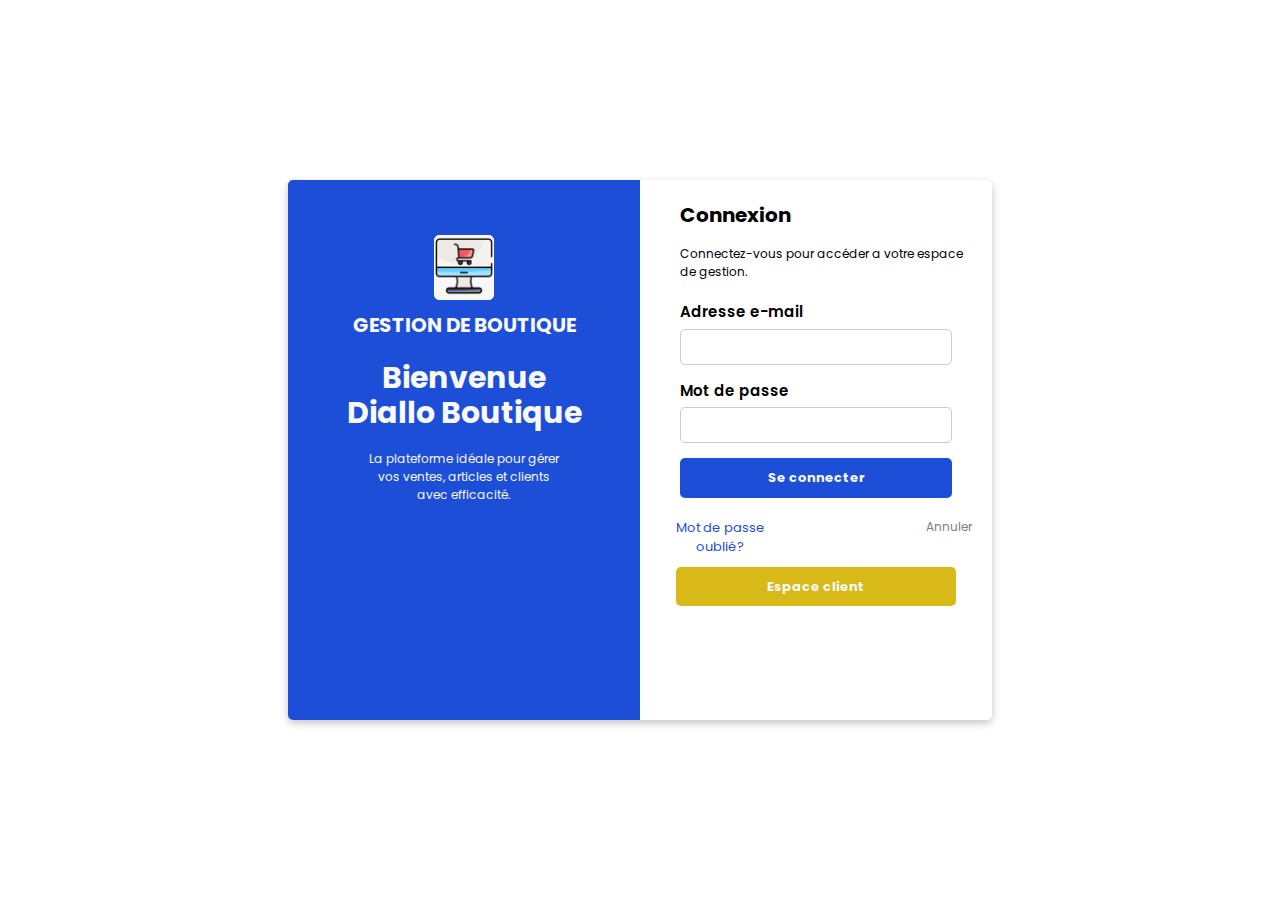
<file: index.html>
<!DOCTYPE html>
<html lang="en">
<head>
    <meta charset="UTF-8">
    <meta name="viewport" content="width=device-width, initial-scale=1.0">
    <title>Page de connexion</title>
    <link rel="stylesheet" href="styles.css">
    <link rel="stylesheet" href="https://cdnjs.cloudflare.com/ajax/libs/font-awesome/6.7.2/css/all.min.css" integrity="sha512-Evv84Mr4kqVGRNSgIGL/F/aIDqQb7xQ2vcrdIwxfjThSH8CSR7PBEakCr51Ck+w+/U6swU2Im1vVX0SVk9ABhg==" crossorigin="anonymous" referrerpolicy="no-referrer" />
</head>
<body>
    <section class="conexion">
        <div class="conexion-container">
            <div class="conect-left">
                <div class="market-img">
                    <img src="shopping-en-ligne.png" alt="Shop">
                </div>
                <div class="conect-title">
                    <h3>GESTION DE BOUTIQUE</h3>
                </div>
                <div class="greet">
                    <h1>Bienvenue Diallo Boutique</h1>
                    <p>La plateforme idéale pour gérer vos ventes, articles et clients avec efficacité.</p>
                </div>
            </div>
            <div class="conect-right">
                    <h2>Connexion</h2>
                    <p>Connectez-vous pour accéder a votre espace de gestion.</p>
                <div class="form-right">
                    <label for="email">Adresse e-mail</label>
                    <input type="email" id="email" name="email" required>
                    <label for="password">Mot de passe</label>
                    <input type="password" id="password" name="password" required>
                    <button type="submit"><a href="homepage.html">Se connecter</a></button>
                </div>
                
                <div class="forgot-password">
                    <a href="#">Mot de passe oublié?</a>
                    <p class="anul">Annuler</p>
                </div>
                <div class="clients">
                    <button>Espace client</button>
                </div>
            </div>
        </div>
    </section>
    
</body>
</html>
</file>
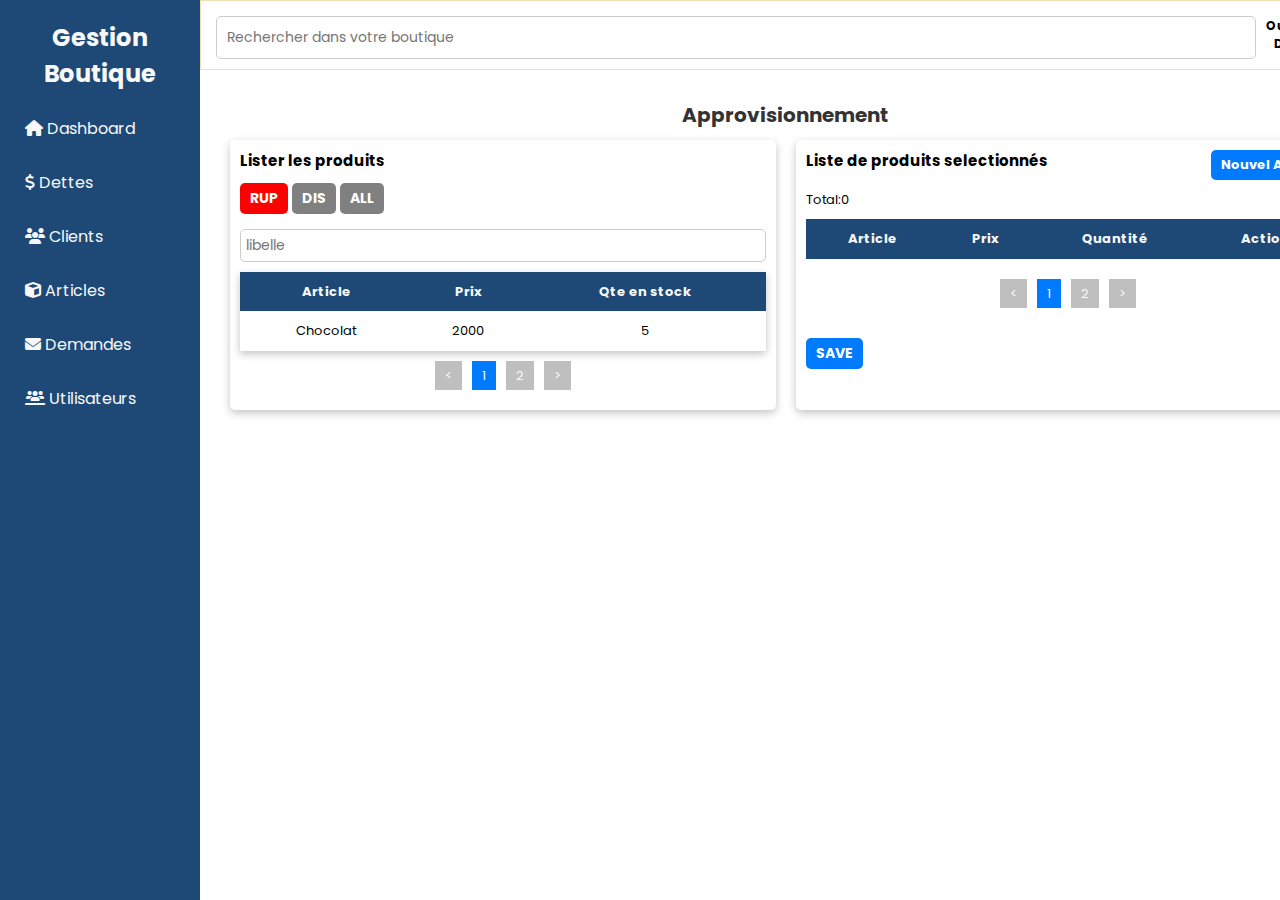
<file: articlespage.html>
<!DOCTYPE html>
<html lang="en">
<head>
    <meta charset="UTF-8">
    <meta name="viewport" content="width=device-width, initial-scale=1.0">
    <title>Page des aricles</title>
    <link rel="stylesheet" href="styles.css">
    <link rel="stylesheet" href="https://cdnjs.cloudflare.com/ajax/libs/font-awesome/6.7.2/css/all.min.css" integrity="sha512-Evv84Mr4kqVGRNSgIGL/F/aIDqQb7xQ2vcrdIwxfjThSH8CSR7PBEakCr51Ck+w+/U6swU2Im1vVX0SVk9ABhg==" crossorigin="anonymous" referrerpolicy="no-referrer" />
    <style>
        .modal-content1 {
    background: white;
    padding: 20px;
    border-radius: 8px;
    width: 350px;
    box-shadow: 0px 4px 10px rgba(0, 0, 0, 0.2);
    font-family: Arial, sans-serif;
}
.modal1{
    position: absolute;
    top: 50%;
    left: 50%;
    transform: translate(-50%, -50%);
}
#my-popover::backdrop{
    background: rgba(0, 0, 0, 0.7);
}

/* Titres */
h2 {
    text-align: center;
    margin-bottom: 20px;
    color: #333;
    font-size: 18px;
}

/* Champs du formulaire */
label {
    display: block;
    font-weight: bold;
    margin-top: 10px;
    color: #555;
    font-size: 14px;
}

input, select {
    width: 100%;
    padding: 10px;
    margin-top: 5px;
    border: 1px solid #ccc;
    border-radius: 5px;
    font-size: 14px;
    transition: border-color 0.3s ease-in-out, box-shadow 0.3s ease-in-out;
}

input:focus, select:focus {
    border-color: #007bff;
    box-shadow: 0 0 5px rgba(0, 123, 255, 0.5);
    outline: none;
}

/* Boutons */
.buttons {
    display: flex;
    justify-content: space-between;
    margin-top: 20px;
}

button {
    padding: 10px 15px;
    border: none;
    border-radius: 5px;
    cursor: pointer;
    font-size: 14px;
    font-weight: bold;
    transition: background 0.3s ease-in-out, transform 0.2s ease-in-out;
}

.cancel {
    background-color: #d9534f;
    color: white;
}

.cancel:hover {
    background-color: #c9302c;
    transform: scale(1.05);
}

.save {
    background-color: #007bff;
    color: white;
}

.save:hover {
    background-color: #0056b3;
    transform: scale(1.05);
}
    </style>
</head>
<body>
      <!-- --------------------Hero----------------------- -->
    <section class="hero">

        <!-- --------------------Header----------------------- -->
        <header class="header">
            <div class="search"><input type="search" placeholder="Rechercher dans votre boutique"></div>
            <h4 class="user-name">Ousseynou Diedhiou</h4>
            <div class="user">
                <img src="profil picture.jpg" alt="User">
            </div>
        </header>
        <!-- --------------------/Header----------------------- -->
    
        <!-- --------------------Sidebar----------------------- -->
        <aside class="sidebar">
            <div class="side-title">
                <h1>Gestion Boutique</h1>
            </div>
            <div class="side-nav">
                <ul>
                    <li><a href="homepage.html"><i class="fa-solid fa-house"></i> Dashboard</a></li>
                    <li><a href="dettespage.html"><i class="fa-solid fa-dollar-sign"></i> Dettes</a></li>
                    <li><a href="pageclients.html"><i class="fa-solid fa-users"></i> Clients</a></li>
                    <li><a href="articlespage.html"><i class="fa-solid fa-cube"></i> Articles</a></li>
                    <li><a href="#"><i class="fa-solid fa-envelope"></i> Demandes</a></li>
                    <li><a href="#"><i class="fa-solid fa-users-line"></i> Utilisateurs</a></li>
                </ul>
            </div>
        </aside>
        <!-- --------------------/Sidebar----------------------- -->

        <!-- --------------------Section Article----------------------- -->
         <div class="section-article">
            <h2>Approvisionnement</h2>
          <div class="article-container">
            <div class="product-list">
                <h3>Lister les produits</h3>
                <div class="btns">
                    <button class="red-btn">RUP</button>
                    <button class="gray-btn">DIS</button>
                    <button class="gray-btn">ALL</button>
                </div>
                <input type="text" placeholder="libelle">
                <div class="art-table">
                    <table>
                        <tr>
                            <th>Article</th>
                            <th>Prix</th>
                            <th>Qte en stock</th>
                        </tr>
                        <tr>
                            <td>Chocolat</td>
                            <td>2000</td>
                            <td>5</td>
                        </tr>
                    </table>
                    <div class="paginations1">
                        <a href="#" class="prev gray"><</a>
                        <a href="#" class="page">1</a>
                        <a href="#" class="gray">2</a>
                        <a href="#" class="next gray">></a>
                    </div>
                </div>
            </div>
            <div class="product">
                <div class="head">
                    <h3>Liste de produits selectionnés</h3>
                    <button popovertarget="my-popover" class="new blue-btn">Nouvel Article</button>
                </div>
                <div popover id="my-popover"  class="modal1">
                    <div class="modal-content1">
                        <h2>Ajouter un nouveau produit</h2>
                        <form>
                            <label for="libelle">Libellé</label>
                            <input type="text" id="libelle" name="libelle" placeholder="Libellé">
            
                            <label for="prix">Prix Unitaire</label>
                            <input type="number" id="prix" name="prix" placeholder="Prix Unitaire">
            
                            <label for="quantite">Quantité</label>
                            <input type="number" id="quantite" name="quantite" placeholder="Quantité">
            
                            <label for="prix_details">Prix Détails</label>
                            <input type="number" id="prix_details" name="prix_details" placeholder="Prix Détails">
            
                            <label for="categorie">Catégorie</label>
                            <select id="categorie" name="categorie">
                                <option value="alimentaire">Alimentaire</option>
                                <option value="electronique">Électronique</option>
                                <option value="vetements">Vêtements</option>
                                <option value="autres">Autres</option>
                            </select>
            
                            <div class="buttons">
                                <button type="button" class="cancel">Annuler</button>
                                <button type="submit" class="save">Enregistrer</button>
                            </div>
                        </form>
                    </div>
                </div>
                <p>Total:0</p>
                <div class="art-table2">
                    <table>
                        <tr>
                            <th>Article</th>
                            <th>Prix</th>
                            <th>Quantité</th>
                            <th>Action</th>
                        </tr>
                    </table>
                    <div class="paginations2">
                        <a href="#" class="prev gray"><</a>
                        <a href="#" class="page">1</a>
                        <a href="#" class="gray">2</a>
                        <a href="#" class="next gray">></a>
                    </div>
                    <button class="blue-btn save">SAVE</button>
                </div>
            </div>
          </div>
         </div>

        <!-- --------------------/Section Article----------------------- -->
    
    </section>    
        <!-- --------------------/Hero----------------------- -->
    
</body>
</html>
</file>
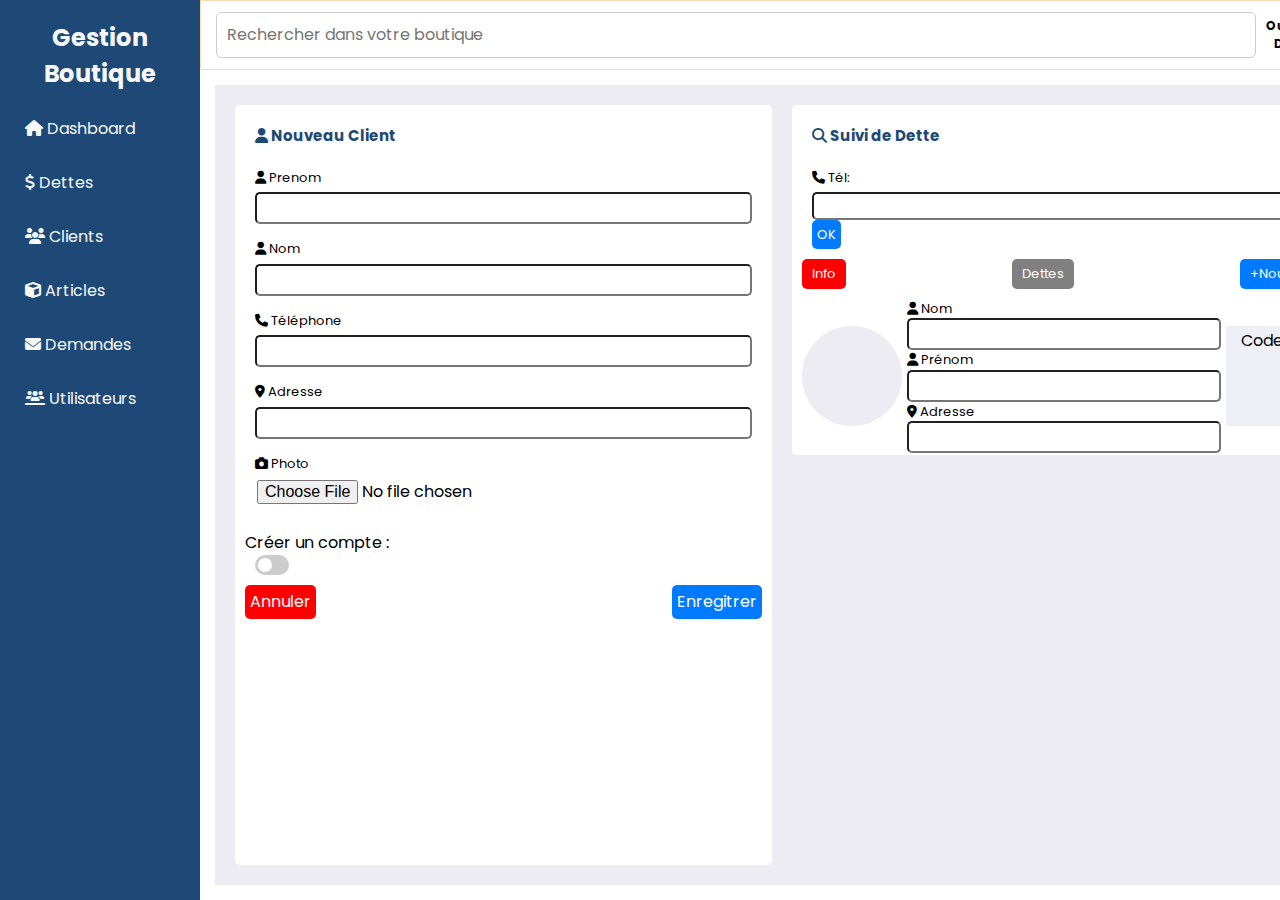
<file: dettespage.html>
<!DOCTYPE html>
<html lang="en">
<head>
    <meta charset="UTF-8">
    <meta name="viewport" content="width=device-width, initial-scale=1.0">
    <title>Page des dettes</title>
    <link rel="stylesheet" href="styles.css">
    <link rel="stylesheet" href="https://cdnjs.cloudflare.com/ajax/libs/font-awesome/6.7.2/css/all.min.css" integrity="sha512-Evv84Mr4kqVGRNSgIGL/F/aIDqQb7xQ2vcrdIwxfjThSH8CSR7PBEakCr51Ck+w+/U6swU2Im1vVX0SVk9ABhg==" crossorigin="anonymous" referrerpolicy="no-referrer" />
<style>
    /* Switch Button */
.switch-container {
    display: flex;
    align-items: center;
    margin-top: 10px;
}

#toggleAccount {
    display: none;
}

.switch {
    position: relative;
    display: inline-block;
    width: 34px;
    height: 20px;
    background-color: #ccc;
    border-radius: 20px;
    margin-left: 10px;
    cursor: pointer;
}

.switch:before {
    content: "";
    position: absolute;
    height: 14px;
    width: 14px;
    left: 3px;
    bottom: 3px;
    background-color: white;
    border-radius: 50%;
    transition: 0.4s;
}

input:checked + .switch {
    background-color: #007bff;
}

input:checked + .switch:before {
    transform: translateX(14px);
}

/* Champs cachés */
.account-fields {
    max-height: 0;
    overflow: hidden;
    opacity: 1;
    transition: max-height 0.4s ease-in-out, opacity 0.4s ease-in-out;
    display: flex;
    flex-direction: column;

    input{
    border-radius: 5px;
    padding: 3px;
    outline-color: #007bff;
    margin-bottom: 5px;
}
}

#toggleAccount:checked ~ .account-fields {
    max-height: 120px;
    opacity: 1;
}
.button-container button{
    border-radius: 5px;
    padding: 5px;

}

</style>
</head>
<body>
    <!-- --------------------Hero----------------------- -->
    <section class="hero">

        <!-- --------------------Header----------------------- -->
        <header class="header">
            <div class="search"><input type="search" placeholder="Rechercher dans votre boutique"></div>
            <h4 class="user-name">Ousseynou Diedhiou</h4>
            <div class="user">
                <img src="profil picture.jpg" alt="User">
            </div>
        </header>
        <!-- --------------------/Header----------------------- -->
    
        <!-- --------------------Sidebar----------------------- -->
        <aside class="sidebar">
            <div class="side-title">
                <h1>Gestion Boutique</h1>
            </div>
            <div class="side-nav">
                <ul>
                    <li><a href="homepage.html"><i class="fa-solid fa-house"></i> Dashboard</a></li>
                    <li><a href="dettespage.html"><i class="fa-solid fa-dollar-sign"></i> Dettes</a></li>
                    <li><a href="pageclients.html"><i class="fa-solid fa-users"></i> Clients</a></li>
                    <li><a href="articlespage.html"><i class="fa-solid fa-cube"></i> Articles</a></li>
                    <li><a href="#"><i class="fa-solid fa-envelope"></i> Demandes</a></li>
                    <li><a href="#"><i class="fa-solid fa-users-line"></i> Utilisateurs</a></li>
                </ul>
            </div>
        </aside>
        <!-- --------------------/Sidebar----------------------- -->

        <div class="dette-container">

            <div class="dette-form1">
                <h2><i class="fa-solid fa-user"></i> Nouveau Client</h2>
                <form action="#">
                    <label for="client"><i class="fa-solid fa-user"></i> Prenom</label>
                    <input type="text" id="client" name="client" required>
                    <label for="nom"><i class="fa-solid fa-user"></i> Nom</label>
                    <input type="text" id="nom" name="nom" required>
                    <label for="number"><i class="fa-solid fa-phone"></i> Téléphone</label>
                    <input type="tel" id="number" name="number" required>
                    <label for="adresse"><i class="fa-solid fa-location-dot"></i> Adresse</label>
                    <input type="text" id="adresse" name="adresse" required>
                    <label for="photo"><i class="fa-solid fa-camera"></i> Photo</label>
                    <input type="file" id="photo" name="photo" required>
                    
            
                    <!-- CHAMPS MASQUÉS -->
                </form>
                <!-- <div class="switch-container"> -->
                    
                    <label for="toggleAccount">Créer un compte :</label>
                    <input type="checkbox" id="toggleAccount">
                    <label for="toggleAccount" class="switch"></label>
                    
                <!-- </div> -->
                <div class="account-fields">
                    <label for="email"><i class="fa-solid fa-user"></i> Login</label>
                    <input type="email" id="email" placeholder="email@example.com">
        
                    <label for="password">Password</label>
                    <input type="password" id="password" placeholder="Mot de passe">
                </div>
        
                <div class="button-container"><button class="red-btn">Annuler</button>
                <button type="submit" class="blue-btn">Enregitrer</button></div>
            </div>
            <div class="dette-form2">
                <h2><i class="fa-solid fa-search"></i> Suivi de Dette</h2>
                <div class="tel">
                    <label for="tel"><i class="fa-solid fa-phone"></i> Tél:</label>
                    <input type="tel">
                    <button class="blue-btn">OK</button>
                </div>
                <div class="buttons">
                    <button class="red-btn">Info</button>
                    <button class="gray-btn">Dettes</button>
                    <button class="blue-btn">+Nouvelle</button>
                </div>
                <div class="formula">
                    <div class="circle"></div>
                    <form action="#">
                        <label for="nom"><i class="fa-solid fa-user"></i> Nom</label>
                        <input type="text" id="nom" name="nom" required>
                        <label for="prenom"><i class="fa-solid fa-user"></i> Prénom</label>
                        <input type="text" id="prenom" name="prenom" required>
                        <label for="adress"><i class="fa-solid fa-location-dot"></i> Adresse</label>
                        <input type="text" id="adress" name="adress" required>
                    </form>
                    <div class="square">Code QR</div>
                </div>
            </div>
        </div>

    </section>
        <!-- --------------------/Hero----------------------- -->
    
</body>
</html>
</file>
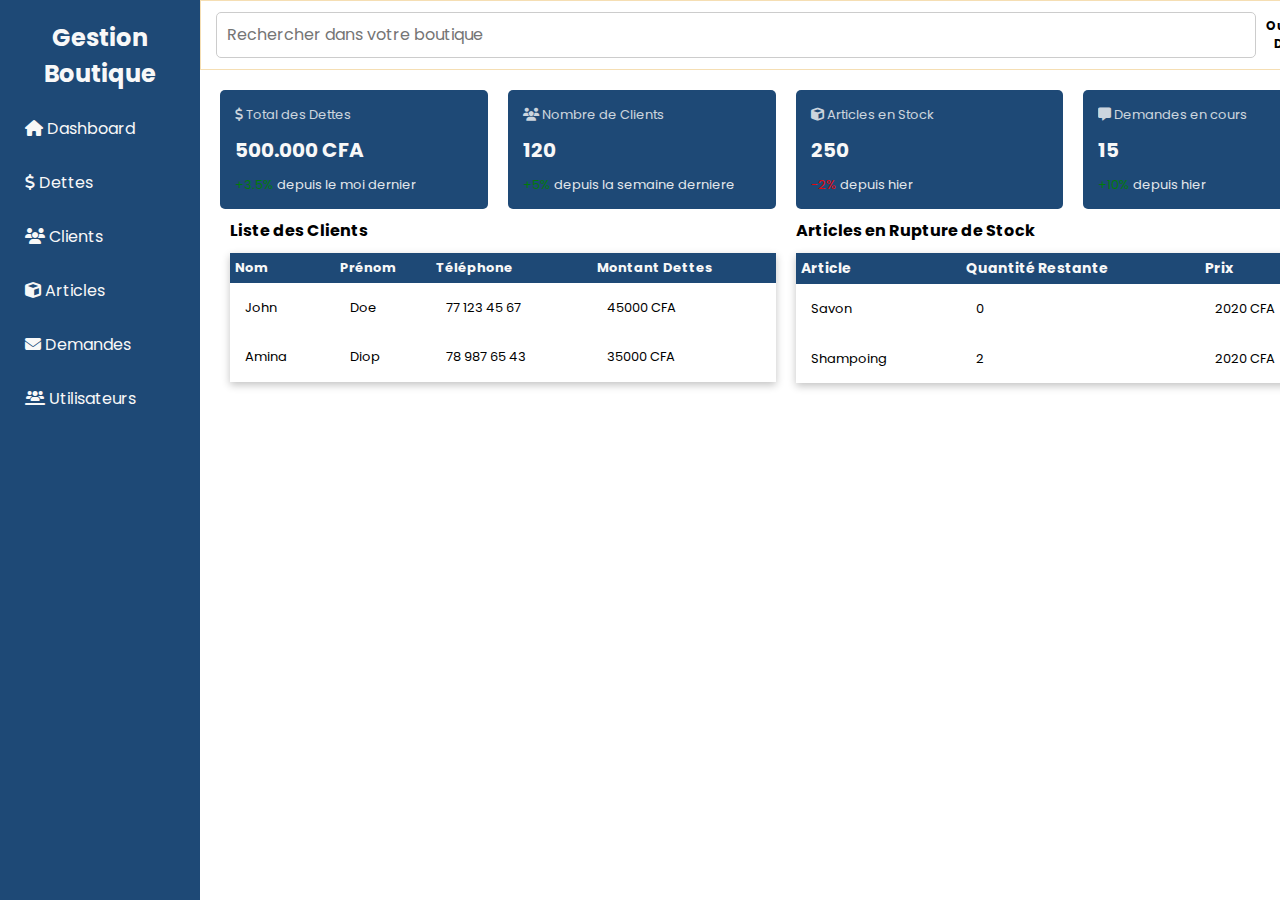
<file: homepage.html>
<!DOCTYPE html>
<html lang="en">
<head>
    <meta charset="UTF-8">
    <meta name="viewport" content="width=device-width, initial-scale=1.0">
    <title>Home</title>
    <link rel="stylesheet" href="styles.css">
    <link rel="stylesheet" href="https://cdnjs.cloudflare.com/ajax/libs/font-awesome/6.7.2/css/all.min.css" integrity="sha512-Evv84Mr4kqVGRNSgIGL/F/aIDqQb7xQ2vcrdIwxfjThSH8CSR7PBEakCr51Ck+w+/U6swU2Im1vVX0SVk9ABhg==" crossorigin="anonymous" referrerpolicy="no-referrer" />
</head>
<body>
    <!-- --------------------Hero----------------------- -->
    <section class="hero">
<input type="checkbox" id="check">
    <!-- --------------------Header----------------------- -->
    <header class="header">
        <div class="search"><input type="search" placeholder="Rechercher dans votre boutique"></div>
        <h4 class="user-name">Ousseynou Diedhiou</h4>
        <div class="user">
            <img src="profil picture.jpg" alt="User">
        </div>
    </header>
    <!-- --------------------/Header----------------------- -->

    <!-- --------------------Sidebar----------------------- -->
    
    <label for="check"><i class="fa-solid fa-bars" id="btn"></i> <i class="fa-solid fa-bars" id="cancel"></i></label>
    <aside class="sidebar">
        <div class="side-title">
            <h1>Gestion Boutique</h1>
        </div>
        <div class="side-nav">
            <ul>
                <li><a href="homepage.html"><i class="fa-solid fa-house"></i> Dashboard</a></li>
                <li><a href="dettespage.html"><i class="fa-solid fa-dollar-sign"></i> Dettes</a></li>
                <li><a href="pageclients.html"><i class="fa-solid fa-users"></i> Clients</a></li>
                <li><a href="articlespage.html"><i class="fa-solid fa-cube"></i> Articles</a></li>
                <li><a href="#"><i class="fa-solid fa-envelope"></i> Demandes</a></li>
                <li><a href="#"><i class="fa-solid fa-users-line"></i> Utilisateurs</a></li>
            </ul>
        </div>
    </aside>
    <!-- --------------------/Sidebar----------------------- -->

    <!-- --------------------Main----------------------- -->
    <main class="main">
        <div class="cartes">
            <div class="carte">
                <div class="part1">
                    <p><i class="fa-solid fa-dollar-sign"></i> Total des Dettes</p>
                </div>
                <div class="part2">
                    <h1>500.000 CFA</h1>
                </div>  
                <div class="part3">
                    <p><span class="green">+3.5%</span> depuis le moi dernier</p>
                </div>   
            </div>
            <div class="carte">
                <div class="part1">
                    <p><i class="fa-solid fa-users"></i> Nombre de Clients</p>
                </div>
                <div class="part2">
                    <h1>120</h1>
                </div>  
                <div class="part3">
                    <p><span class="green">+5%</span> depuis la semaine derniere</p>
                </div>   
            </div>
            <div class="carte">
                <div class="part1">
                    <p><i class="fa-solid fa-cube"></i> Articles en Stock</p>
                </div>
                <div class="part2">
                    <h1>250</h1>
                </div>  
                <div class="part3">
                    <p><span class="red">-2%</span> depuis hier</p>
                </div>   
            </div>
            <div class="carte">
                <div class="part1">
                    <p><i class="fa-solid fa-message"></i> Demandes en cours</p>
                </div>
                <div class="part2">
                    <h1>15</h1>
                </div>  
                <div class="part3">
                    <p><span class="green">+10%</span> depuis hier</p>
                </div>   
            </div>
        </div>
        <div class="tableau">
          <div class="table1">
            <h3>Liste des Clients</h3>
            <table>
                <thead>
                    <tr>
                        <th>Nom</th>
                        <th>Prénom</th>
                        <th>Téléphone</th>
                        <th>Montant Dettes</th>
                    </tr>
                </thead>
                <tbody>
                    <tr>
                        <td>John</td>
                        <td>Doe</td>
                        <td>77 123 45 67</td>
                        <td>45000 CFA</td>
                    </tr>
                    <tr>
                        <td>Amina</td>
                        <td>Diop</td>
                        <td>78 987 65 43</td>
                        <td>35000 CFA</td>
                    </tr>
                </tbody>
            </table>
         </div>
         <div class="table2">
            <h3>Articles en Rupture de Stock</h3>
            <table>
                <thead>
                    <tr>
                        <th>Article</th>
                        <th>Quantité Restante</th>
                        <th>Prix</th>
                    </tr>
                </thead>
                <tbody>
                    <tr>
                        <td>Savon</td>
                        <td>0</td>
                        <td>2020 CFA</td>
                    </tr>
                    <tr>
                        <td>Shampoing</td>
                        <td>2</td>
                        <td>2020 CFA</td>
                    </tr>
                </tbody>
            </table>
         </div>
        </div>
    
    </main>
    <!-- --------------------/Main----------------------- -->

</section>
    <!-- --------------------/Hero----------------------- -->
</body>
</html>
</file>
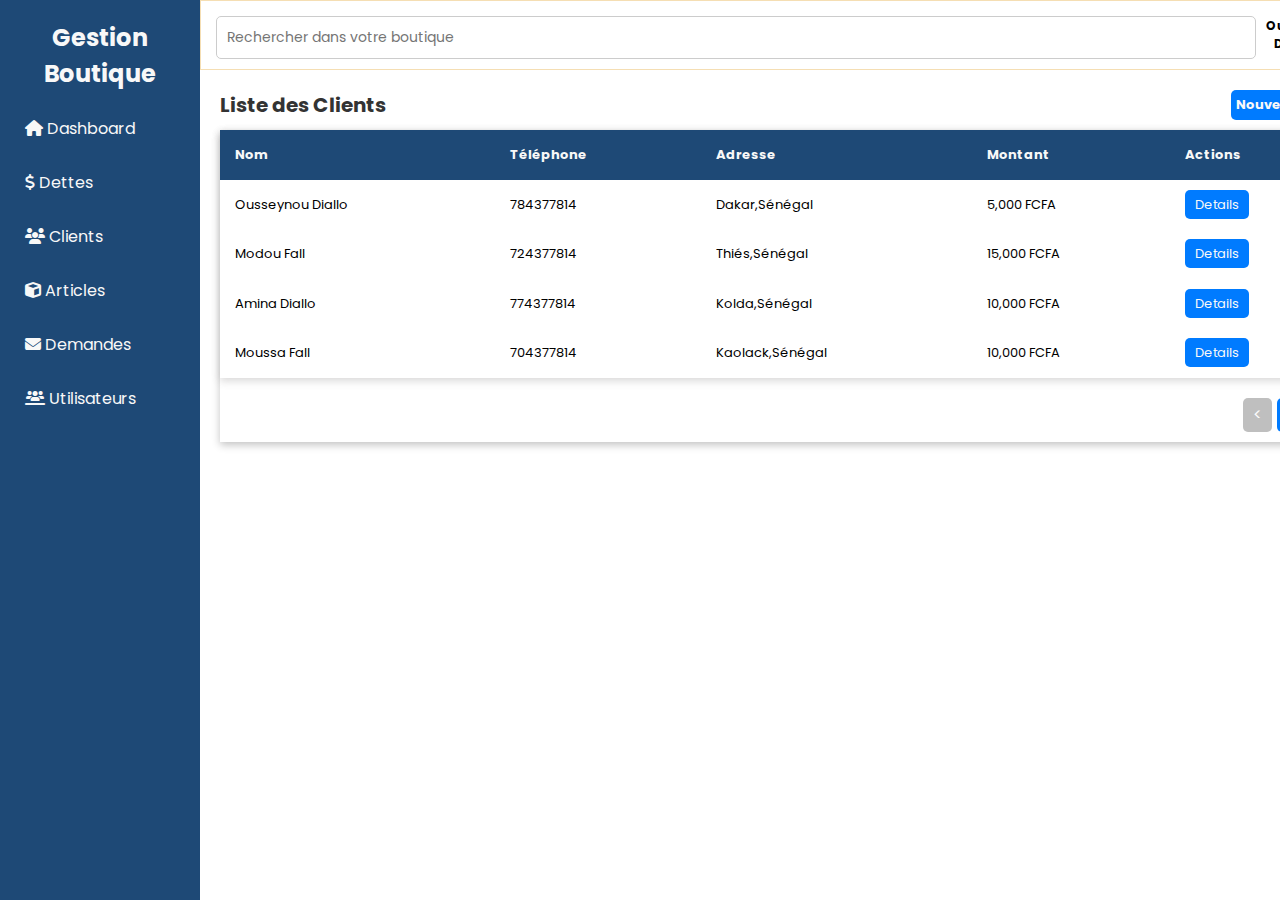
<file: pageclients.html>
<!DOCTYPE html>
<html lang="en">
<head>
    <meta charset="UTF-8">
    <meta name="viewport" content="width=device-width, initial-scale=1.0">
    <title>Page des Clients</title>
    <link rel="stylesheet" href="styles.css">
    <link rel="stylesheet" href="https://cdnjs.cloudflare.com/ajax/libs/font-awesome/6.7.2/css/all.min.css" integrity="sha512-Evv84Mr4kqVGRNSgIGL/F/aIDqQb7xQ2vcrdIwxfjThSH8CSR7PBEakCr51Ck+w+/U6swU2Im1vVX0SVk9ABhg==" crossorigin="anonymous" referrerpolicy="no-referrer" />
    <style>
        .modal {
    background: rgba(0, 0, 0, 0.5);
    padding: 20px;
    border-radius: 8px;
    position: absolute;
    left: 50%;
    top: 50%;
    transform: translate(-50%, -50%);
}
#the-2popover::backdrop{
    background: rgba(0, 0, 0, 0.5);
}

.modal-content {
    background: white;
    padding: 20px;
    border-radius: 8px;
    width: 350px;
    box-shadow: 0px 4px 10px rgba(0, 0, 0, 0.2);
}

h2 {
    text-align: center;
    margin-bottom: 20px;
    color: #333;
    font-size: 18px;
}

label {
    display: block;
    font-weight: bold;
    margin-top: 10px;
    color: #555;
    font-size: 14px;
}

input {
    width: 100%;
    padding: 10px;
    margin-top: 5px;
    border: 1px solid #ccc;
    border-radius: 5px;
    font-size: 14px;
}

.buttons {
    display: flex;
    justify-content: space-between;
    margin-top: 20px;
}

button {
    padding: 10px 15px;
    border: none;
    border-radius: 5px;
    cursor: pointer;
    font-size: 14px;
    font-weight: bold;
    transition: background 0.3s ease-in-out, transform 0.2s ease-in-out;
}

.cancel {
    background-color: #d9534f;
    color: white;
}

.cancel:hover {
    background-color: #c9302c;
    transform: scale(1.05);
}

.save {
    background-color: #007bff;
    color: white;
}

.save:hover {
    background-color: #0056b3;
    transform: scale(1.05);
}

/* Switch Button */
.switch-container {
    display: flex;
    align-items: center;
    margin-top: 10px;
}

.switch-container input {
    display: none;
}

.switch {
    position: relative;
    display: inline-block;
    width: 34px;
    height: 20px;
    background-color: #ccc;
    border-radius: 20px;
    margin-left: 10px;
    cursor: pointer;
}

.switch:before {
    content: "";
    position: absolute;
    height: 14px;
    width: 14px;
    left: 3px;
    bottom: 3px;
    background-color: white;
    border-radius: 50%;
    transition: 0.4s;
}

input:checked + .switch {
    background-color: #007bff;
}

input:checked + .switch:before {
    transform: translateX(14px);
}

/* Champs cachés */
.account-fields {
    max-height: 0;
    overflow: hidden;
    opacity: 1;
    transition: max-height 0.4s ease-in-out, opacity 0.4s ease-in-out;
}

#toggleAccount:checked ~ .account-fields {
    max-height: 100px;
    opacity: 1;
}
    </style>
</head>
<body>
     <!-- --------------------Hero----------------------- -->
    <section class="hero">

        <!-- --------------------Header----------------------- -->
        <header class="header">
            <div class="search"><input type="search" placeholder="Rechercher dans votre boutique"></div>
            <h4 class="user-name">Ousseynou Diedhiou</h4>
            <div class="user">
                <img src="profil picture.jpg" alt="User">
            </div>
        </header>
        <!-- --------------------/Header----------------------- -->
    
        <!-- --------------------Sidebar----------------------- -->
        <aside class="sidebar">
            <div class="side-title">
                <h1>Gestion Boutique</h1>
            </div>
            <div class="side-nav">
                <ul>
                    <li><a href="homepage.html"><i class="fa-solid fa-house"></i> Dashboard</a></li>
                    <li><a href="dettespage.html"><i class="fa-solid fa-dollar-sign"></i> Dettes</a></li>
                    <li><a href="pageclients.html"><i class="fa-solid fa-users"></i> Clients</a></li>
                    <li><a href="articlespage.html"><i class="fa-solid fa-cube"></i> Articles</a></li>
                    <li><a href="#"><i class="fa-solid fa-envelope"></i> Demandes</a></li>
                    <li><a href="#"><i class="fa-solid fa-users-line"></i> Utilisateurs</a></li>
                </ul>
            </div>
        </aside>
        <!-- --------------------/Sidebar----------------------- -->
    
        <!-- --------------------Clients Section----------------------- -->
        <div class="client-container">
            <div class="client-title">
                <h2>Liste des Clients</h2>
                <button class="add-client" popovertarget="the-2popover">Nouveau Client</button>
            </div>
             <div popover id="the-2popover" class="modal">
                <div class="modal-content">
                    <h2>🧑‍💼 Nouveau Client</h2>
            
                    <label for="prenom">Prénom</label>
                    <input type="text" id="prenom" placeholder="Prénom">
            
                    <label for="nom">Nom</label>
                    <input type="text" id="nom" placeholder="Nom">
            
                    <label for="telephone">Téléphone</label>
                    <input type="text" id="telephone" placeholder="Téléphone">
            
                    <label for="adresse">Adresse</label>
                    <input type="text" id="adresse" placeholder="Adresse">
            
                    <label for="photo">Photo</label>
                    <input type="file" id="photo">
            
                    <!-- SWITCH BUTTON -->
                    <div class="switch-container">
                        <label for="toggleAccount">Créer un compte :</label>
                        <input type="checkbox" id="toggleAccount">
                        <label for="toggleAccount" class="switch"></label>
                    </div>
            
                    <!-- CHAMPS MASQUÉS -->
                    <div class="account-fields">
                        <label for="email">Login (Email)</label>
                        <input type="email" id="email" placeholder="email@example.com">
            
                        <label for="password">Password</label>
                        <input type="password" id="password" placeholder="Mot de passe">
                    </div>
            
                    <div class="buttons">
                        <button class="cancel">Annuler</button>
                        <button class="save">Enregistrer</button>
                    </div>
                </div>
            </div>
            <div class="client-table">
                <table>
                    <thead>
                        <tr>
                            <th>Nom</th>
                            <th>Téléphone</th>
                            <th>Adresse</th>
                            <th>Montant</th>
                            <th>Actions</th>
                        </tr>
                    </thead>
                    <tbody>
                        <tr>
                            <td>Ousseynou Diallo</td>
                            <td>784377814</td>
                            <td>Dakar,Sénégal</td>
                            <td>5,000 FCFA</td>
                            <td><a href="#" class="table-btn">Details</a></td>
                        </tr>
                        <tr>
                            <td>Modou Fall</td>
                            <td>724377814</td>
                            <td>Thiés,Sénégal</td>
                            <td>15,000 FCFA</td>
                            <td><a href="#" class="table-btn">Details</a></td>
                        </tr>
                        <tr>
                            <td>Amina Diallo</td>
                            <td>774377814</td>
                            <td>Kolda,Sénégal</td>
                            <td>10,000 FCFA</td>
                            <td><a href="#" class="table-btn">Details</a></td>
                        </tr>
                        <tr>
                            <td>Moussa Fall</td>
                            <td>704377814</td>
                            <td>Kaolack,Sénégal</td>
                            <td>10,000 FCFA</td>
                            <td><a href="#" class="table-btn">Details</a></td>
                        </tr>
                    </tbody>
                </table>
                <div class="pagination">
                    <a href="#" class="prev gray"><</a>
                    <a href="#" class="page">1</a>
                    <a href="#" class="next gray">></a>
                </div>
            </div>
        </div>
    </section>
    <!-- --------------------/Hero----------------------- -->
</body>
</html>
</file>
<file: styles.css>
@import url('https://fonts.googleapis.com/css2?family=Inter+Tight:ital,wght@0,100..900;1,100..900&family=Poppins:ital,wght@0,100;0,200;0,300;0,400;0,500;0,600;0,700;0,800;0,900;1,100;1,200;1,300;1,400;1,500;1,600;1,700;1,800;1,900&display=swap');

/* 1. Use a more-intuitive box-sizing model */
*, *::before, *::after {
    box-sizing: border-box;
  }
  
  /* 2. Remove default margin */
  * {
    margin: 0;
  }
  
  body {
    /* 3. Add accessible line-height */
    line-height: 1.5;
    /* 4. Improve text rendering */
    -webkit-font-smoothing: antialiased;
    font-family: "Poppins", sans-serif;
  }
  
  /* 5. Improve media defaults */
  img, picture, video, canvas, svg {
    display: block;
    max-width: 100%;
  }
  
  /* 6. Inherit fonts for form controls */
  input, button, textarea, select {
    font: inherit;
  }
  
  /* 7. Avoid text overflows */
  p, h1, h2, h3, h4, h5, h6 {
    overflow-wrap: break-word;
  }
  
  /* 8. Improve line wrapping */
  p {
    text-wrap: pretty;
  }
  h1, h2, h3, h4, h5, h6 {
    text-wrap: balance;
  }
  
  /*
    9. Create a root stacking context
  */
  #root, #__next {
    isolation: isolate;
  }

  :root {
    --primary-color:#1d4ed8 ;
    --secondary-color: #D9B918;
    --text-color: #F8F8F8;
    --text-color2: black;
    --background-color: #FFFFF;
}

/* ---------------------------------- Connect section ------------------------------- */
.conexion{
    display: flex;
    justify-content: center;
    align-items: center;
    background-color: var(--background-color);
    height: 100vh;
}
.conexion-container{
    display: flex;
    justify-content: center;
    align-items: center;
    text-align: center;
    height: 60%;
    width: 55%;
    box-shadow: rgba(0, 0, 0, 0.24) 0px 3px 8px;
    transition: all 0.5s ease;
    overflow: hidden;
    border-radius: 5px;
  }

.conect-left{
    display: flex;
    flex-direction: column;
    align-items: center;
    background-color: var(--primary-color);
    width: 50%;
    height: 100%;
    padding: 55px;
    transition: all 0.5s ease;
}
.market-img{
    width: 60px;
    height: 65px;
    border: 1px solid white;
    background-color: #F8F8F8;
    border-radius: 5px;
    margin-bottom: 10px;
}

.conect-left img{
    width: 60px;
    height: 60px;
    object-fit: cover;
    transition: all 0.5s ease;
}

.conect-left .conect-title h3{
    color: var(--text-color);
    font-size: 20px;
    font-weight: bold;
    margin-bottom: 20px;
}

.conect-left .greet h1{
    color: var(--text-color);
    font-size: 30px;
    font-weight: 700;
    margin-bottom: 20px;
    line-height: 35px;
}

.conect-left .greet p{
    color: var(--text-color);
    font-size: 12px;
    /* font-weight: 400; */
    margin-bottom: 20px;
}

.conect-right{
    display: flex;
    flex-direction: column;
    width: 50%;
    height: 100%;
    padding: 20px;
    transition: all 0.5s ease;
    /* background-color: #D9B918; */
}

.conect-right h2, .conect-right p{
  text-align: left;
  margin-left: 20px;
}

.conect-right h2{
  font-size: 20px;
    font-weight: 700;
    margin-bottom: 15px;
}
.conect-right p{
  font-size: 12px;
}

.form-right{
    display: flex;
    flex-direction: column;
    padding: 20px;
    transition: all 0.5s ease;
}

.form-right label{
    font-size: 15px;
    font-weight: 600;
    margin-bottom: 5px;
    display: block;
    text-align: left;
}
.form-right input{
    width: 100%;
    border-radius: 5px;
    border: 1px solid #ccc;
    margin-bottom: 15px;
    padding: 5px;
    transition: all 0.5s ease;
    outline-color: #0645f3;
}

.form-right button{
    background-color: var(--primary-color);
    border: none;
    border-radius: 5px;
    padding: 10px;
    font-size: 13px;
    font-weight: bold;
    cursor: pointer;
    transition: all 0.5s ease;

    a{
      text-decoration: none;
      color: var(--text-color);
    }
}

.form-right button:hover{
    background-color: #0645f3;
}

.forgot-password{
 display: flex;
 justify-content: space-evenly;
 gap: 125px;
 font-size: 13px;
 transition: all 0.5s ease;
 margin-bottom: 10px;
}
.forgot-password a{
  text-decoration: none;
  color: var(--primary-color);
}

.forgot-password p{
  color: gray;
}

.clients button{
  width: 90%;
  background-color: var(--secondary-color);
    color: var(--text-color);
    border: none;
    border-radius: 5px;
    padding: 10px;
    font-size: 13px;
    font-weight: bold;
    cursor: pointer;
    transition: all 0.5s ease;
}

/* ---------------------------------- HOMEPAGE section ------------------------------- */
.hero{
  min-height: 100vh;
  display: grid;
  grid-template-columns: 200px 1fr;
  grid-template-rows: 70px 1fr;
  grid-template-areas: 
    "sidebar header"
    "sidebar main";
  background-color: var(--background-color);
}

/* ---------------------------------- Sidebar section ------------------------------- */
.sidebar{
  grid-area: sidebar;
  background-color: #1E4976;
  color: var(--text-color);
  padding: 20px;
  display: flex;
  flex-direction: column;
  gap: 10px;
  height: 100%;
}

.sidebar h1{
  font-size: 24px;
  font-weight: bold;
  text-align: center;
  margin-bottom: 10px;
}

.side-nav ul{
  list-style-type: none;
  padding: 0;
  margin: 0;
}

.side-nav ul li{
  margin-bottom: 20px;
  padding: 5px;
  transition: all 0.5s ease;
}

.side-nav ul li:hover{
  background-color: black;
  border-radius: 5px;
}

.side-nav ul li a{
  text-decoration: none;
  color: var(--text-color);
  transition: all 0.5s ease;
}

.side-nav ul li a:hover{
  padding-left: 5px;
}

/* ---------------------------------- Header section ------------------------------- */
.header{
  width: 100%;
  height: auto;
  grid-area: header;
  /* background-color: red; */
  color: var(--text-color);
  padding: 15px;
  display: flex;
  justify-content: space-between;
  align-items: center;
  border: 1px solid wheat;
}

.header .search input{
  width: 1040px;
  border-radius: 5px;
  border: 1px solid #ccc;
  padding: 10px;
  transition: all 0.5s ease;
  outline-color: #0645f3;
}

.header h4{
  font-size: 12px;
  padding: 10px;
  color: var(--text-color2);
  text-align: center;
}

.user img{
  width: 50px;
  height: 50px;
  object-fit: cover;
  border-radius: 50%;
  transition: all 0.5s ease;
  cursor: pointer;
  border: 1px solid black;
  transition: all 0.5s ease;
}

/* ---------------------------------- Main section ------------------------------- */

.main{
  grid-area: main;
  background-color: var(--background-color);
  /* color: var(--text-color); */
  padding: 20px;
  display: flex;
  flex-direction: column;
  width: 100%;
  height: auto;
}

.cartes{
  display: flex;
  justify-content: center;
  align-items: center;
  gap: 20px;
  transition: all 0.5s ease;
}

.carte{
  background-color: #1E4976;
  width: 300%;
  height: auto;
  padding: 15px;
  border-radius: 5px;

  .part1 p{
    color: var(--text-color);
    font-size: 13px;
    margin-bottom: 10px;
    transition: all 0.5s ease;
    opacity: 0.8;
  }
  .part2 h1{
    color: var(--text-color);
    font-size: 20px;
    font-weight: bold;
    margin-bottom: 10px;
    transition: all 0.5s ease;
  }
  .part3 p{
    color: var(--text-color);
    font-size: 13px;
    transition: all 0.5s ease;
    opacity: 0.9;

  }
}
.green{
  color: green;
}
.red{
  color: red;
}

/* -----------------------------------Homepage Dashboard Section -------------------------------------- */
.tableau{
  display: flex;
  /* justify-content: space-between; */
}
.tableau table th{
  background-color: #1E4976;
  color: var(--text-color);
  font-size: 14px;
  
}
.tableau table{
  border-collapse: collapse;
  box-shadow: rgba(0, 0, 0, 0.24) 0px 3px 8px;
}
.table1{
  width: 50%;
  padding: 10px;
  transition: all 0.5s ease;
}
.tableau .table1 table{
  width: 100%;
  padding: 10px;
  transition: all 0.5s ease;
}

.tableau .table1 table th, td{
  padding: 5px;
  text-align: left;
  font-size: 13px;
}
.table2{
  width: 50%;
  padding: 10px;
  transition: all 0.5s ease;
}
.tableau .table2 table{
  width: 100%;
  padding: 10px;
  transition: all 0.5s ease;
}

.tableau .table2 table th, td{
  padding: 5px;
  text-align: left;
  transition: all 0.5s ease;
}
.table1 h3, .table2 h3{
  font-size: 16px;
  margin-bottom: 10px;
}

/* ------------------------------------ Client Page --------------------------------- */
.client-container{
  padding: 20px;
}

.client-container h2{
  font-size: 20px;
  display: inline-block;
  margin-bottom: 10px;
}
.client-container .add-client{
  float: right;
  display: inline-block;
  text-decoration: none;
  color: var(--text-color);
  background-color: #007BFF;
  padding: 5px;
  border-radius: 5px;
  transition: all 0.5s ease;
  cursor: pointer;
  margin-bottom: 10px;
  font-size: 13px;
}

.client-container table{
  border-collapse: collapse;
  box-shadow: rgba(96, 92, 92, 0.24) 0px 3px 8px;
  width: 100%;
  transition: all 0.5s ease;
}

.client-container table th, td{
  padding: 15px;
  font-size: 13px;
}
.client-container table th{
  background-color: #1E4976;
  color: var(--text-color);
  font-size: 13px;
  text-align: left;
}
.client-table{
  box-shadow: rgba(0, 0, 0, 0.24) 0px 3px 8px;
}

.client-table .table-btn{
  text-decoration: none;
  color: var(--text-color);
  background-color: #007BFF;
  padding: 5px 10px;
  border-radius: 5px;
  transition: all 0.5s ease;
  cursor: pointer;
}

.client-table .pagination{
  display: flex;
  justify-content: right;
  margin-top: 10px;
  padding: 10px;
}

.client-table .pagination a{
  margin-right: 5px;
  padding: 5px 10px;
  border-radius: 5px;
  transition: all 0.5s ease;
  cursor: pointer;
  color: var(--text-color);
  text-decoration: none;
}

.page{
  background-color: #007BFF;
}

.gray{
  background-color: gray;
  opacity: 0.5;
}

/* ----------------------------------------- Page des dettes --------------------------------------- */
.dette-container{
  padding: 20px;
  display: flex;
  background-color: rgb(236, 236, 242);
  /* height: 80%; */
  margin: 15px 15px;
  gap: 20px;
}

.dette-form1{
  display: flex;
  flex-direction: column;
  width: 50%;
  padding: 10px;
  background-color: white;
  border-radius: 5px;

  h2{
    font-size: 15px;
    padding: 10px;
    color: #1E4976;
  }

  form{
    display: flex;
    flex-direction: column;
    width: 100%;
    padding: 10px;

    input{
      padding: 2px;
      margin-bottom: 15px;
      border-radius: 5px;
      transition: all 0.5s ease;
      outline-color: #0645f3;
    }

    label{
      margin-bottom: 5px;
      font-size: 13px;
    }

    button{
      padding: 5px 10px;
      border-radius: 5px;
      border: none;
      cursor: pointer;
      transition: all 0.5s ease;
      width: 100px;
    }
  }
}

.button-container {
  display: flex;
  justify-content: space-between;
  margin-top: 10px;
}

.red-btn{
  background-color: red;
  color: white;
  border: none;
}

.blue-btn{
  background-color: #007BFF;
  color: white;
  border: none;
}

.gray-btn{
  background-color: gray;
  color: white;
  border: none;
}

.dette-form2{
  display: flex;
  flex-direction: column;
  width: 50%;
  padding: 10px;
  background-color: white;
  border-radius: 5px;
  height: 350px;

  h2{
    font-size: 15px;
    padding: 10px;
    color: #1E4976;
  }

  form{
    display: flex;
    flex-direction: column;
  }
}

.tel{
  padding: 10px;
  font-size: 13px;

  label{
    margin-bottom: 5px;
    display: block;
  }

  input{
    padding: 2px;
    /* margin-bottom: 15px; */
    border-radius: 5px;
    transition: all 0.5s ease;
    outline-color: #0645f3;
    width: 94%;
  }

  button{
    padding: 5px 5px;
    border-radius: 5px;
    cursor: pointer;
    transition: all 0.5s ease;
  }
}

.buttons{
  display: flex;
  justify-content: space-between;
  font-size: 13px;
  margin-bottom: 10px;

  button{
    padding: 5px 10px;
    border-radius: 5px;
    cursor: pointer;
    transition: all 0.5s ease;
  }
}

.formula {
  display: flex;
  justify-content: space-between;
  align-items: center;

  form{
    width: 60%;

    label{
      font-size: 13px;
    }

    input{
      padding: 2px;
      border-radius: 5px;
      transition: all 0.5s ease;
      outline-color: #0645f3;
    }
  }
}

.formula .circle{
  width: 100px;
  height: 100px;
  border-radius: 50%;
  background-color: rgb(236, 236, 242);
  color: white;
  padding: 3px;
}

.formula .square{
  width: 100px;
  height: 100px;
  background-color: rgb(239, 239, 247);
  padding: 3px;
  text-align: center;
}

/* ------------------------------------------- Article Section ---------------------------------------- */
.section-article{
  padding: 30px;

  h2{
    font-size: 20px;
    margin-bottom: 10px;
  }
}

.article-container{
  display: flex;
  gap: 20px;
}

.product-list, .product{
  display: flex;
  flex-direction: column;
  width: 50%;
  background-color: white;
  box-shadow: rgba(0, 0, 0, 0.24) 0px 3px 8px;;
  border-radius: 5px;
  padding: 10px;

  h3{
    font-size: 15px;
    margin-bottom: 10px;
  }
}

.product-list button{
  padding: 5px 10px;
  border-radius: 5px;
  cursor: pointer;
  transition: all 0.5s ease;
  margin-bottom: 10px;
}

.product-list input{
  padding: 5px;
  margin-bottom: 10px;
  border-radius: 5px;
  transition: all 0.5s ease;
  outline-color: #0645f3;
}

.product-list table{
  border-collapse: collapse;
  width: 100%;
  transition: all 0.5s ease;
  background-color: white;
  box-shadow: rgba(0, 0, 0, 0.24) 0px 3px 8px;
  margin-bottom: 10px;

  th{
    background-color: #1E4976;
    color: var(--text-color);
    transition: all 0.5s ease;
    cursor: pointer;
  }
  th, td{
    padding: 10px;
    font-size: 13px;
    text-align: center;
  }
}

.product-list .paginations1{
  display: flex;
  justify-content: center;
  gap: 10px;

}
.product-list a{
  text-decoration: none;
  color: var(--text-color);
  transition: all 0.5s ease;
  cursor: pointer;
  text-align: center;
  margin-bottom: 10px;
  font-size: 13px;
  padding: 5px 10px;
}

.product .new{
  width: 120px;
  color: white;
  padding: 5px;
  border-radius: 5px;
  transition: all 0.5s ease;
  font-size: 13px;
  margin-bottom: 10px;
}

.product .head{
  display: flex;
  justify-content: space-between;
}

.product p{
  font-size: 13px;
  margin-bottom: 10px;
}

.product table{
  border-collapse: collapse;
  width: 100%;
  transition: all 0.5s ease;
  margin-bottom: 20px;

  th{
    background-color: #1E4976;
    color: var(--text-color);
    transition: all 0.5s ease;
    cursor: pointer;
    font-size: 13px;
    padding: 10px;
  }
}

.product .paginations2{
  display: flex;
  justify-content: center;
  gap: 10px;
  margin-bottom: 20px;

  a{
  text-decoration: none;
  color: var(--text-color);
  transition: all 0.5s ease;
  cursor: pointer;
  text-align: center;
  margin-bottom: 10px;
  font-size: 13px;
  padding: 5px 10px;
  }
}

.product .save{
  padding: 5px 10px;
  border-radius: 5px;
  cursor: pointer;
  transition: all 0.5s ease;
  margin-bottom: 10px;
}
/* --------------res side */
.menu-toggle {
  display: none;
}

.menu-icon {
  display: none;
  font-size: 24px;
  cursor: pointer;
  padding: 10px;
}

/* Sidebar Bars */
#check{
  display: none;
}
label #btn, label #cancel{
  position: absolute;
}
label #btn{
  left: -10px;
  top: 25px;
  padding: 6px 12px;
  font-size: 20px;
  opacity: 0;
}
label #cancel{
  z-index: 1111;
  left: -195px;
  top: 25px;
  padding: 6px 12px;
  color: red;
}

/* ----------------------------------------- Responsivity --------------------------------------- */

@media screen and (max-width: 768px){
  /* ----------- Menu Toggle ---------------- */
  .sidebar{
    transition: all 0.5s ease;
    width: 20%;
  position: absolute;
  left: -350px;
  z-index: 1;
  justify-content: center;
  align-items: center;
  }
  label #btn{
    opacity: 1;
  }
  #check:checked ~ .sidebar{
    left: 0;
    width: 100%;

  }
  #check:checked ~ label #btn{
    left: 250px;
    opacity: 0;
    pointer-events: none;
  }
  #check:checked ~ label #cancel{
    left: 250px;
    opacity: 0;
  }
  #check:checked ~ label #cancel{
   left: 290px;
    opacity: 1;
  }
  #check ~ .header{
    margin-left: -100px;
  }
  #check ~ .main{
    margin-left: -100px;
  }
  /* -------- Formulaire --------- */
  .conexion-container{
      flex-direction: column;
      width: 90%;
      height: auto;
      padding: 10px;
    }
    .conect-left{
      width: 100%;
      height: 100%;
    }
    .conect-right{
      width: 100%;
      height: 100%;
    }
    /* ------------ header -------------------- */
    .header .search input{
      width: 100%;
    }
    
    /* ------------ Sidebar -------------------- */
    .sidebar{
      /* display: none; */
    }
    /* ---------- Homepage ----------- */
  .cartes{
    flex-wrap: wrap;
  }
   .carte{
    width: 100%;
    height: auto;
    padding: 20px;
  }
  .tableau{
    flex-direction: column;
    width: 100%;
  }
  .tableau .table1{
    width: 100%;
    
  }
  .tableau .table2{
    width: 100%;
    
  }
   /* -------------- Dette -------- */
   .dette-container{
    flex-direction: column;
   }
   .dette-form1{
    width: 100%;
    padding: 10px;
   }
   .dette-form2{
    width: 100%;
    padding: 10px;

    .tel input{
      width: 90%;
    }
   }
   /* ----------- Article ---------------- */
   .article-container{
    flex-direction: column;
    width: 100%;
  }
  .product-list{
    width: 100%;
  }
  .product {
    width: 100%;
  }
}
</file>
